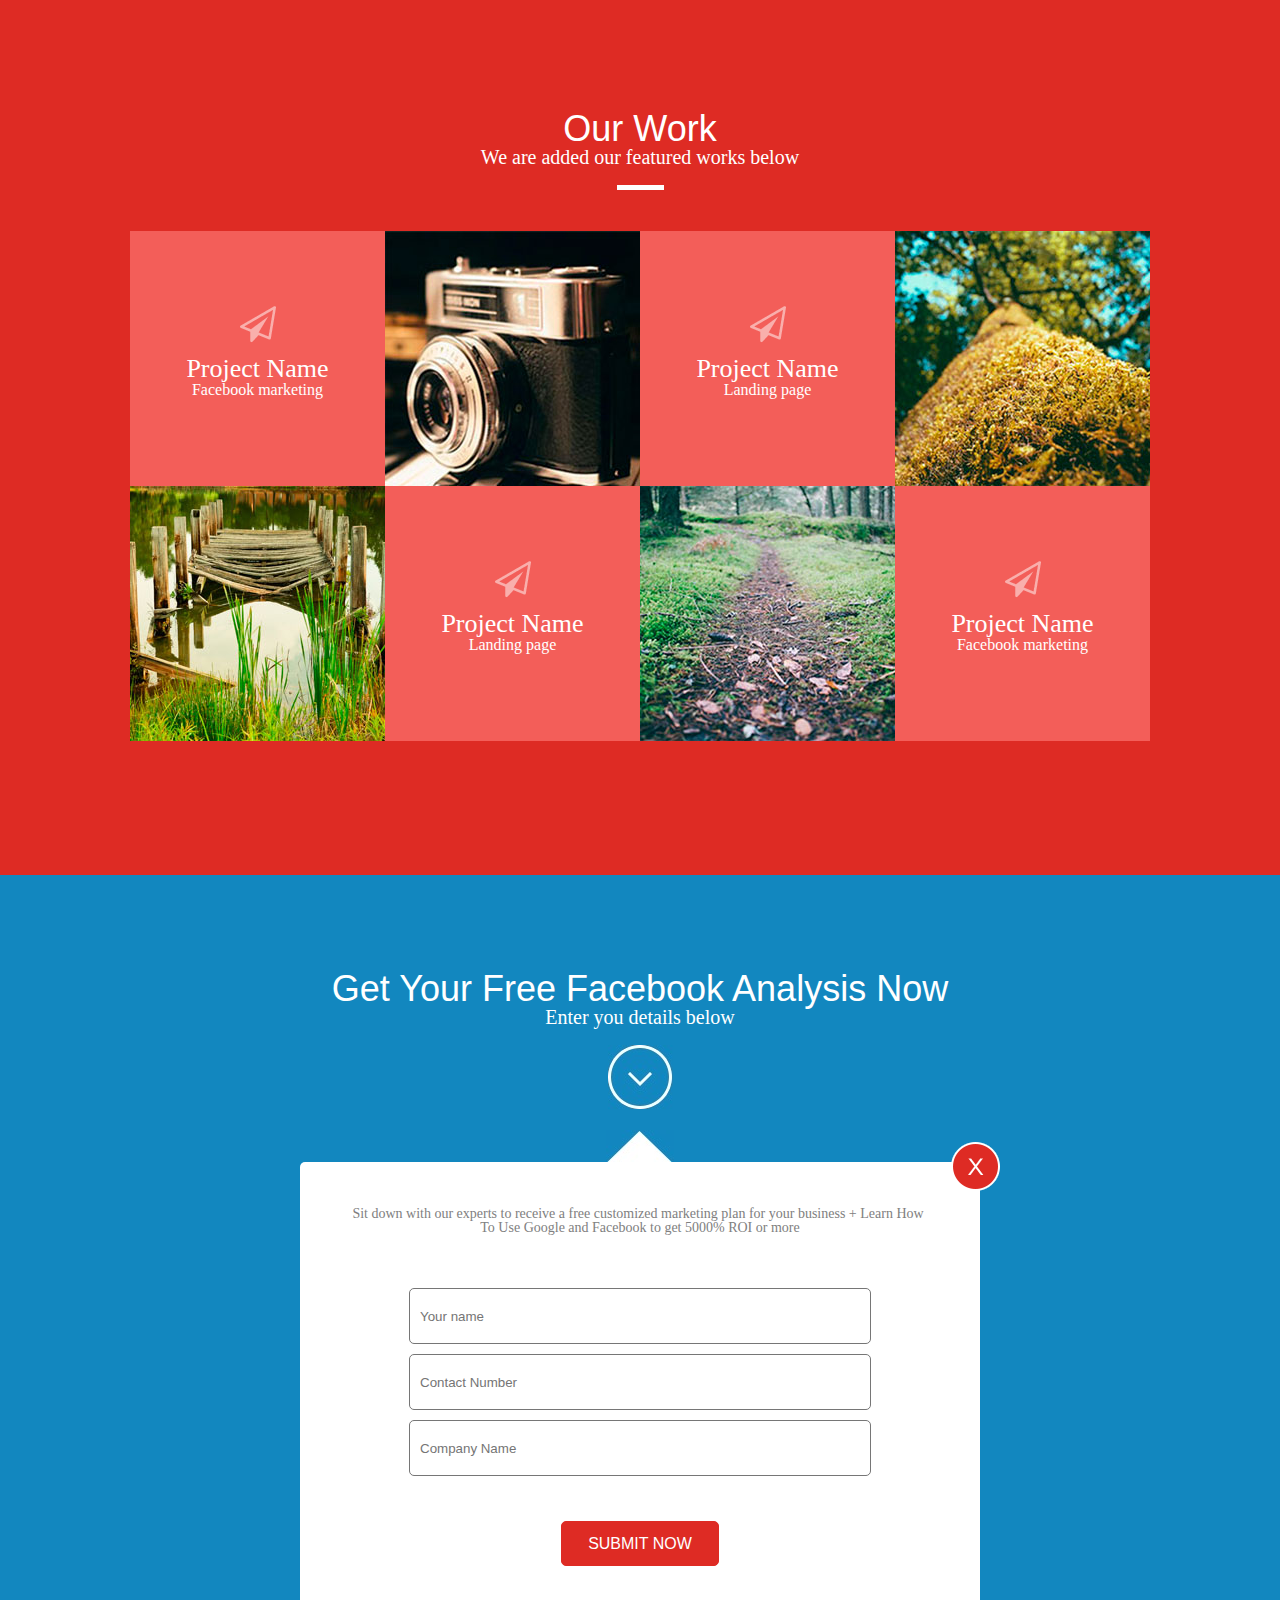
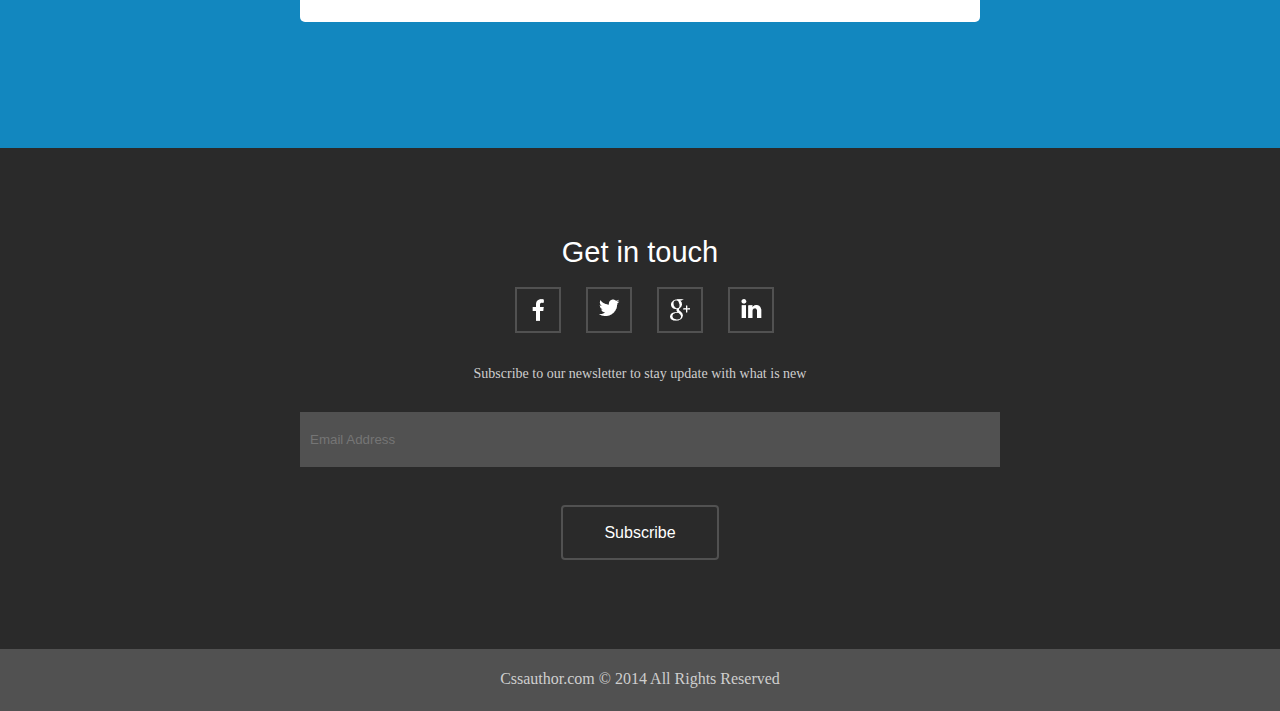
<file: Web Task 1/Flexes/index.html>
﻿<!DOCTYPE html>
<html>
	<head>
		<meta content="width=device-width; charset="utf-8">
		<meta name="viewport" content="width=device-width, initial-scale=1">
		<title>SiteFlex</title>
		<link rel="stylesheet" href="styles/ss.css">
	</head>
	
	<body>

	<div class="area1">
	<h1>Our Work</h1>
	<p>We are added our featured works below</p>
	<div class="white_line">
	</div>
	<div class="view_img">
	<div class="square">
		<img src="images/icon7.png" class="icon">
		<h2>Project Name</h2>
		<p>Facebook marketing</p>
		</div>
	<img src="images/photo1.jpg" class="photo">
	<div class="square">
		<img src="images/icon7.png" class="icon">
		<h2>Project Name</h2>
		<p>Landing page</p>
		</div>
	<img src="images/photo5.jpg" class="photo">
	<img src="images/photo4.jpg" class="photo">
	<div class="square">
		<img src="images/icon7.png" class="icon">
		<h2>Project Name</h2>
		<p>Landing page</p>
	</div>
	<img src="images/photo7.jpg" class="photo">
	<div class="square">
		<img src="images/icon7.png" class="icon">
		<h2>Project Name</h2>
		<p>Facebook marketing</p>
	</div>
	</div>
	</div>
	
	<div class="area2">
		<h1>Get Your Free Facebook Analysis Now</h1>
		<p>Enter you details below</p>
		<div class="pointer">
		<img src="images/pointer.jpg" alt="pointer"></div>
		
		<div class="piramede">

		<img src="images/piramede.jpg" class="piramede"></div>
		
		<div class="form">	
		<form method="post">
		<div class="x"><img src="images/x.png" alt="X"></div>		
		<p>Sit down with our experts to receive a free customized marketing plan for your business + 
		Learn How To Use Google and Facebook to get 5000% ROI or more<p>
		<input type="text" placeholder="Your name" class="input">
		<input type="text" placeholder="Contact Number" class="input">
		<input type="text" placeholder="Company Name" class="input">
		
		<input type="submit" value="SUBMIT NOW" class ="subm">
		</form>
		
		</div>
	</div>
	<div class="area3">
		<h1>Get in touch</h1>
		<div class="view_log">
			<div class="logs"><img src="images/icon8.png" class="ilog"></div>
			<div class="logs"><img src="images/icon9.png" class="ilog"></div>
			<div class="logs"><img src="images/icon10.png" class="ilog"></div>
			<div class="logs"><img src="images/icon11.png" class="ilog"></div>
		</div>
		<p>Subscribe to our newsletter to stay update with what is new</p>
		<div class="form2"><input type="text" placeholder="Email Address" >
		<input type="submit" value="Subscribe" class ="subm">
		</div>
		
	</div>
	<div class="last">
		<p>Cssauthor.com © 2014 All Rights Reserved</p>
		</div>
	</body>

</html>
</file>
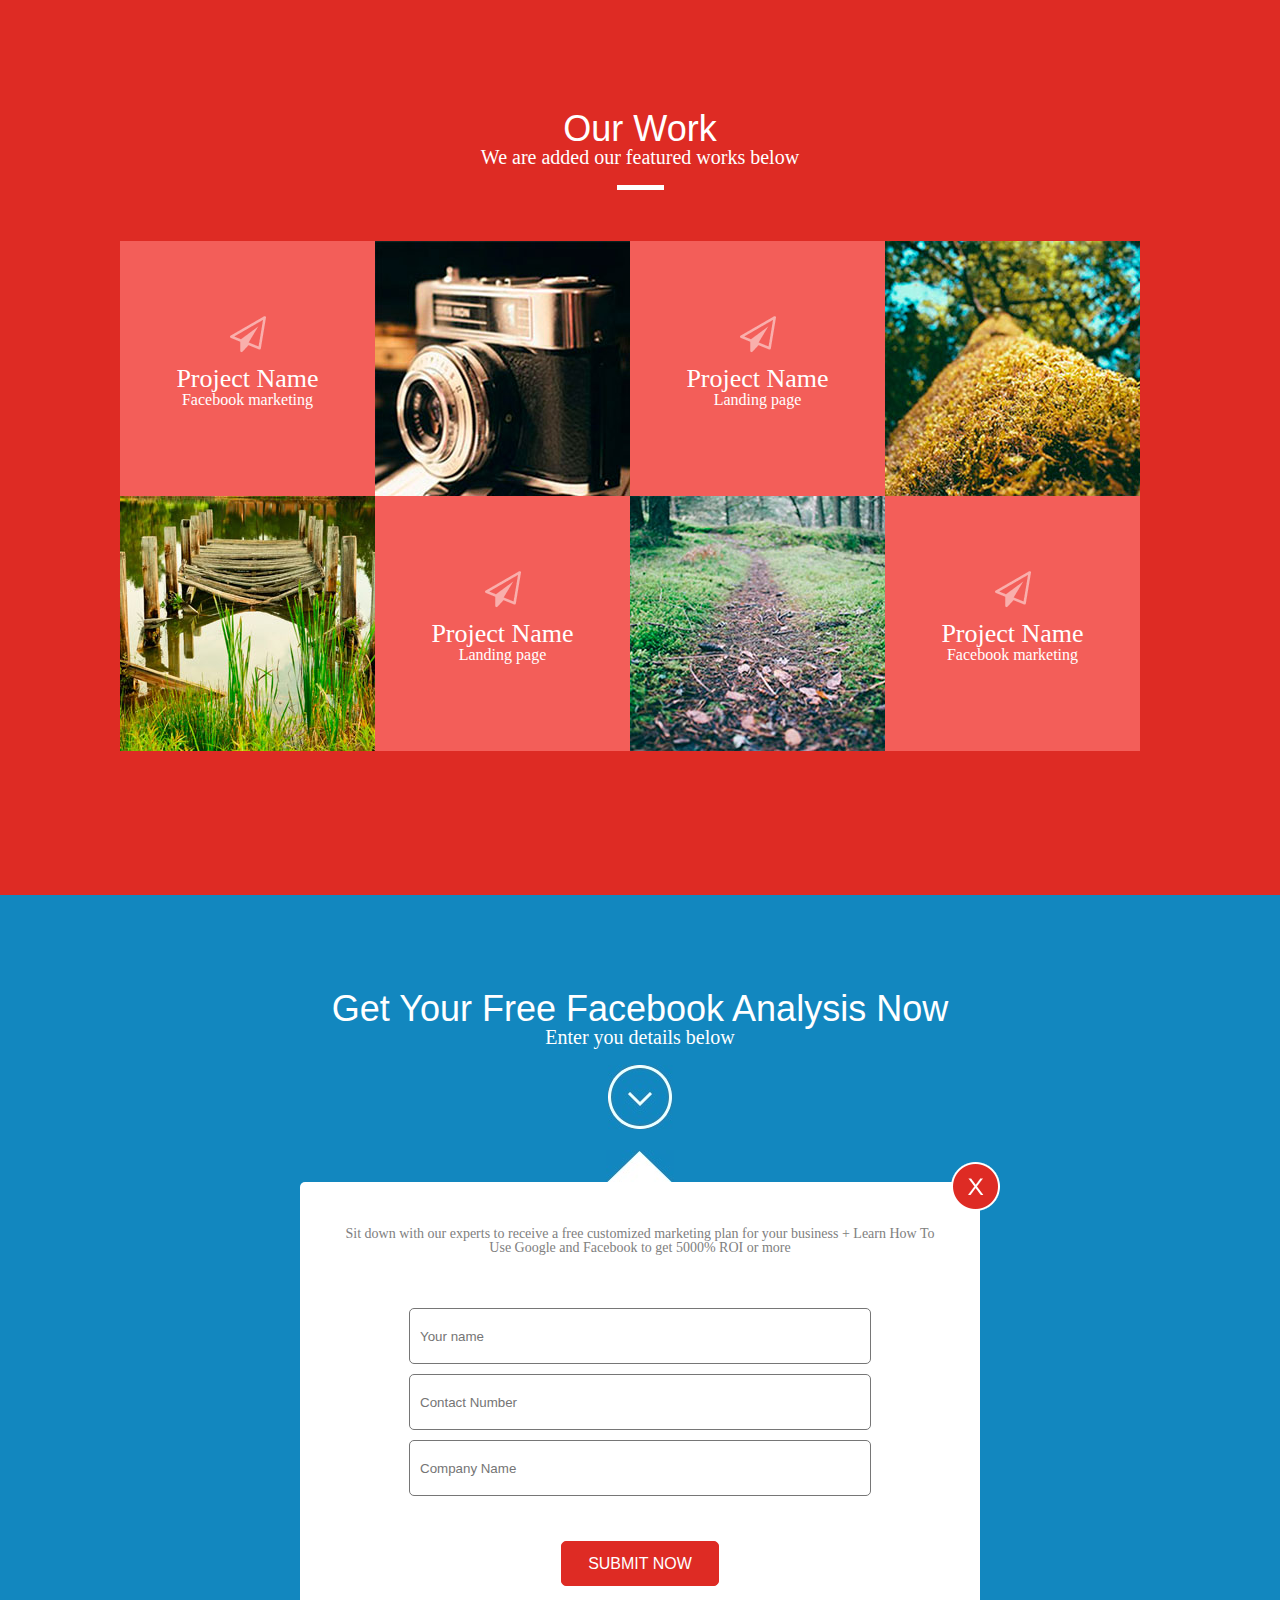
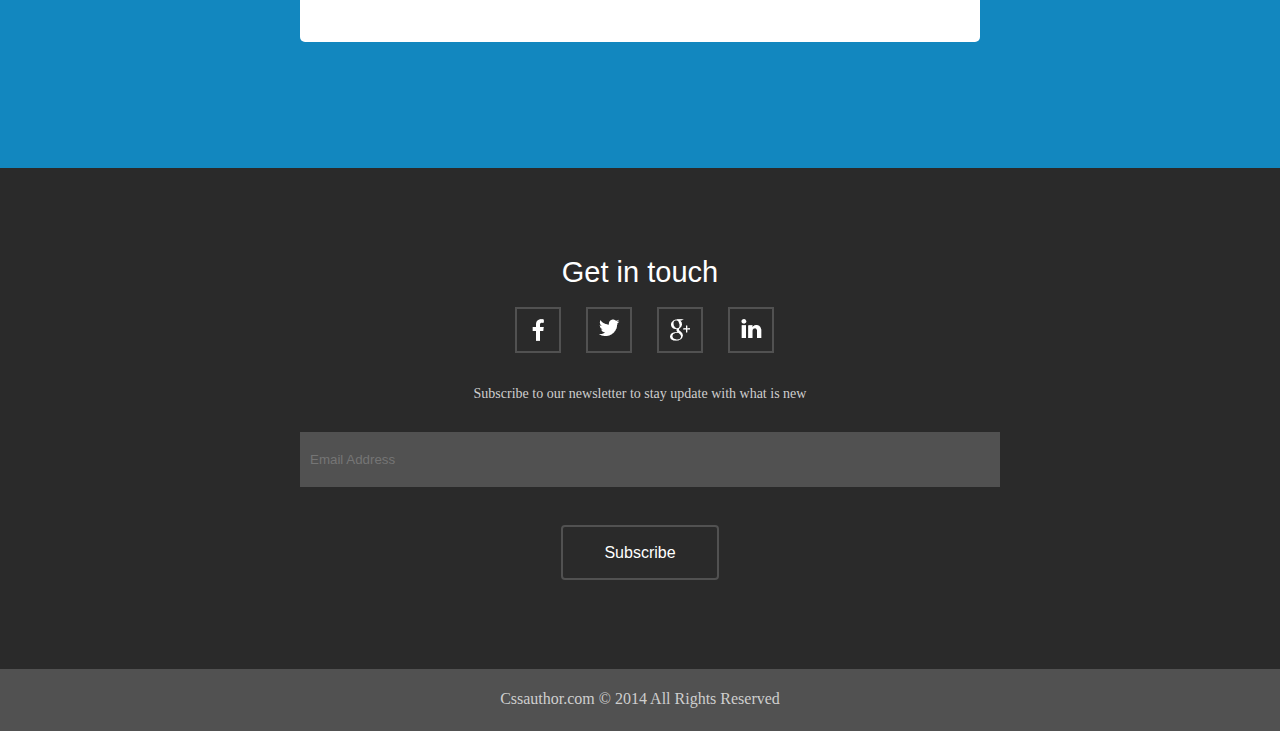
<file: Web Task 1/No Flexes/index.html>
﻿<!DOCTYPE html>
<html>
	<head>
		<meta content="width=device-width; charset="utf-8">
		<meta name="viewport" content="width=device-width, initial-scale=1">
		<title>Site</title>
		<link rel="stylesheet" href="styles/ss.css">
	</head>
	
	<body>

	<div class="area1">
	<h1>Our Work</h1>
	<p>We are added our featured works below</p>
	<div class="white_line">
	</div>
	<div class="view_img">
	<div class="rectangle_area1">
		<img src="images/icon7.png" class="icon">
		<h2>Project Name</h2>
		<p>Facebook marketing</p>
		</div>
	<img src="images/photo1.jpg" class="photo">
	<div class="rectangle_area1">
		<img src="images/icon7.png" class="icon">
		<h2>Project Name</h2>
		<p>Landing page</p>
		</div>
	<img src="images/photo5.jpg" class="photo">
	<img src="images/photo4.jpg" class="photo">
	<div class="rectangle_area1">
		<img src="images/icon7.png" class="icon">
		<h2>Project Name</h2>
		<p>Landing page</p>
	</div>
	<img src="images/photo7.jpg" class="photo">
	<div class="rectangle_area1">
		<img src="images/icon7.png" class="icon">
		<h2>Project Name</h2>
		<p>Facebook marketing</p>
	</div>
	</div>
	</div>
	
	<div class="area2">
		<h1>Get Your Free Facebook Analysis Now</h1>
		<p>Enter you details below</p>
		<div class="pointer">
		<img src="images/pointer.jpg" alt="pointer"></div>
		
		<div class="piramede">

		<img src="images/piramede.jpg" class="piramede"></div>
		
		<div class="form">	
		<form method="post">
		<div class="x"><img src="images/x.png" alt="X"></div>		
		<p>Sit down with our experts to receive a free customized marketing plan for your business + 
		Learn How To Use Google and Facebook to get 5000% ROI or more<p>
		<input type="text" placeholder="Your name" class="input">
		<input type="text" placeholder="Contact Number" class="input">
		<input type="text" placeholder="Company Name" class="input">
		
		<input type="submit" value="SUBMIT NOW" class ="subm">
		</form>
		
		</div>
	</div>
	<div class="area3">
		<h1>Get in touch</h1>
		<div class="view_log">
			<div class="logs"><img src="images/icon8.png" class="ilog"></div>
			<div class="logs"><img src="images/icon9.png" class="ilog"></div>
			<div class="logs"><img src="images/icon10.png" class="ilog"></div>
			<div class="logs"><img src="images/icon11.png" class="ilog"></div>
		</div>
		<p>Subscribe to our newsletter to stay update with what is new</p>
		<div class="form2"><input type="text" placeholder="Email Address" >
		<input type="submit" value="Subscribe" class ="subm">
		</div>
		
	</div>
	<div class="last">
		<p>Cssauthor.com © 2014 All Rights Reserved</p>
		</div>
	</body>

</html>
</file>
<file: Web Task 1/Flexes/styles/ss.css>
@import url(res.css);

h1
{
	font-family:Arial, Calibri,sans-serif;
	font-size: 36px;
	color:#FFFFFF;
	text-align:center;

}
p
{
	font-family: "Arial Unicode MS",Tahoma;
	font-size:20px;
	color:#FFFFFF;
	text-align:center;
	margin-bottom:18px;
	
}
.white_line{
  background-color:white;
  margin:0 auto 41px;
  width: 47px;
  height: 5px;
}

.area1{
	align-content: center;
	min-width:510px;
	background-color:#de2b24;
	padding-top:111px;
	padding-bottom:134px;
}

.icon
{
	margin:75px auto 0;
	width:36;
	height:37;
	
}

.photo
{
  width: 255px;
  height: 255px;	
	
}

.photo:hover{
	transform: scale(1.1);

}

.square{
  background-color:#f35e59;
  width: 255px;
  height:255px;
}

.view_img {
	margin: 0 auto;
	text-align: center;
	max-width: 1020px;
	min-width: 255px;
	display: flex;
	flex-wrap: wrap;

	
}

.square h2
{
	margin: auto;
	color:#FFFFFF;
	font-size:26px;
	margin-top:10px;
}

.square p
{
	font-size: 16px;
	color:#FFFFFF;
}

.pointer
{
	text-align: center;
	margin-bottom:10px;
}

.area2
{
	min-width:510px;
	padding-top:96px;
	background-color:#1287bf;
	padding-bottom:15px;
}

.piramede
{
	text-align:center;
	margin-bottom:-27px;
}

.form p
{
	padding:45px 45px 0px;
	font-size:14px;
	
	color:gray;
	
}

.form
{
	min-width:510px;
	max-width:680px;
	margin:51px auto 111px;
	border-radius:5px;
	height:460px;
	background-color:white;
	position:relative;
}

.form .subm
{
	margin-top:25px;
	padding: 10px 10px;
	width:158px;
	height:45px;
	color:white;
	font-size:16px;
	background-color:#de2b24;
	border-radius:5px;
	border-style: solid;
	border-color:#de2b24;
}

.form input
{
	margin: -10px auto 20px;
	width:440px;
	height: 34px;
	border-style: solid;
	border-width: 1px;
	border-radius:5px;
	background-color:#ffffff;
	padding: 10px 10px;
	
}

.x
{
	position:relative;
	float:right;
	top:-20px;
	right:-20px;
}

.area3
{
	text-align:center;
	min-width:510px;
	background-color:#2a2a2a;
	padding-top:90px;

}

.area3 p
{
	font-size:14px;
	color: rgb(206, 206, 206);
	text-align: center;
}

.area3 h1
{
	 font-size: 29px;
	 color: rgb(255, 255, 255);
	 text-align:center;
}

.view_log {
	width:300px;
	height: 50px;
	margin:20px auto 30px;

}

.logs
{
	float:left;
	width:42px;
	height:42px;
	border-radius:2x;
	border-style:solid;
	border-color:#515151;
	text-align:center;
	margin-left:25px;
	border-width: 2px;
}

.ilog
{
	margin:10px auto;
}

.logs:hover
{
	border-color:#de2b24;
}

.form2 input
{
	margin:13px auto;
	width:680px;
	height: 35px;
	padding:10px 10px;
	background-color:#515151;
	border:none;
	color:c6c6c6;
	
}

.form2
{
	display: flex;
	flex-direction:column;
	align-content: center;
	text-align:center;
	margin: 0 auto;
	min-width:510px;
	max-width:680px;
	height:250px;
	position:relative;

}

.form2 .subm
{
	margin:25px auto;
	padding: 10px 10px;
	width:158px;
	height:55px;
	color:white;
	font-size:16px;
	background-color:#2a2a2a;
	border-radius:4px;
	border-style: solid;
	border-color:#515151;
	border-width:2px;
	
}

.last
{
	min-width:510px;
	text-align:center;
	background-color:#515151;
	height:40px;
	padding-top:22px;
}

.last p
{
	color:#cecece;
	font-size:16px;
	
}

@media (max-width:730px){
	.form2 input{
	width:480px;
	}
	.x{
	right:0;
	}
}
</file>
<file: Web Task 1/No Flexes/styles/ss.css>
@import url(res.css);

h1
{
	font-family:Arial, Calibri,sans-serif;
	font-size: 36px;
	color:#FFFFFF;
	text-align:center;

}
p
{
	font-family: "Arial Unicode MS",Tahoma;
	font-size:20px;
	color:#FFFFFF;
	text-align:center;
	margin-bottom:18px;
	
}
.white_line{
  background-color:white;
  margin:0 auto 41px;
  width: 47px;
  height: 5px;
}


.area1{
	min-width:510px;
	background-color:#de2b24;
	padding-top:111px;
	padding-bottom:134px;
}

.icon
{
	margin:75px auto 0;
	width:36;
	height:37;
	
}

.photo
{
  float:left; 
  width: 255px;
  height: 255px;	
	
}

.photo:hover{
	transform: scale(1.1);

}

.rectangle_area1{

  text-align: center;
  float:left; 
  background-color:#f35e59;
  width: 255px;
  height:255px;
}

.view_img {
	overflow: hidden;
	margin:0 auto;
	padding: 10px;
	max-width: 1040px;
	min-width: 510px;

}

.rectangle_area1 h2
{
	margin: auto;
	color:#FFFFFF;
	font-size:26px;
	margin-top:10px;
}

.rectangle_area1 p
{
	font-size: 16px;
	color:#FFFFFF;
}

.pointer
{
	text-align: center;
	margin-bottom:10px;
}

.area2
{
	min-width:510px;
	padding-top:96px;
	background-color:#1287bf;
	padding-bottom:15px;
}

.piramede
{
	text-align:center;
	margin-bottom:-27px;
}

.form p
{
	padding:45px 45px 0px;
	font-size:14px;
	
	color:gray;
	
}

.form
{
	
	min-width:510px;
	max-width:680px;
	margin:51px auto 111px;
	border-radius:5px;
	height:460px;
	background-color:white;
	position:relative;
}

.form .subm
{
	margin-top:25px;
	padding: 10px 10px;
	width:158px;
	height:45px;
	color:white;
	font-size:16px;
	background-color:#de2b24;
	border-radius:5px;
	border-style: solid;
	border-color:#de2b24;
}

.form input
{
	margin: -10px auto 20px;
	width:440px;
	height: 34px;
	border-style: solid;
	border-width: 1px;
	border-radius:5px;
	background-color:#ffffff;
	padding: 10px 10px;
	
}

.x
{
	position:absolute;
	float:right;
	top:-20px;
	right:-20px;
}

.area3
{
	text-align:center;
	min-width:510px;
	background-color:#2a2a2a;
	padding-top:90px;

}

.area3 p
{
	font-size:14px;
	color: rgb(206, 206, 206);
	text-align: center;
}

.area3 h1
{
	 font-size: 29px;
	 color: rgb(255, 255, 255);
	 text-align:center;
}

.view_log {
	width:300px;
	height: 50px;
	margin:20px auto 30px;

}

.logs
{
	float:left;
	width:42px;
	height:42px;
	border-radius:2x;
	border-style:solid;
	border-color:#515151;
	text-align:center;
	margin-left:25px;
	border-width: 2px;
}

.ilog
{
	margin:10px auto;
}

.logs:hover
{
	border-color:#de2b24;
}


.form2 input
{
	margin:13px auto;
	width:680px;
	height: 35px;
	padding:10px 10px;
	background-color:#515151;
	border:none;
	color:c6c6c6;
	
}

.form2
{
	text-align:center;
	margin: 0 auto;
	min-width:510px;
	max-width:680px;
	height:250px;
	position:relative;

}

.form2 .subm
{
	margin:25px auto;
	padding: 10px 10px;
	width:158px;
	height:55px;
	color:white;
	font-size:16px;
	background-color:#2a2a2a;
	border-radius:4px;
	border-style: solid;
	border-color:#515151;
	border-width:2px;
	
}

.last
{
	min-width:510px;
	text-align:center;
	background-color:#515151;
	height:40px;
	padding-top:22px;
}

.last p
{
	color:#cecece;
	font-size:16px;
	
}

@media (max-width:730px){
	.form2 input{
	width:480px;
	}
	.x{
	right:0;
	}
	.view_img {
		padding: 10px 0 10px;

	}
}
</file>
